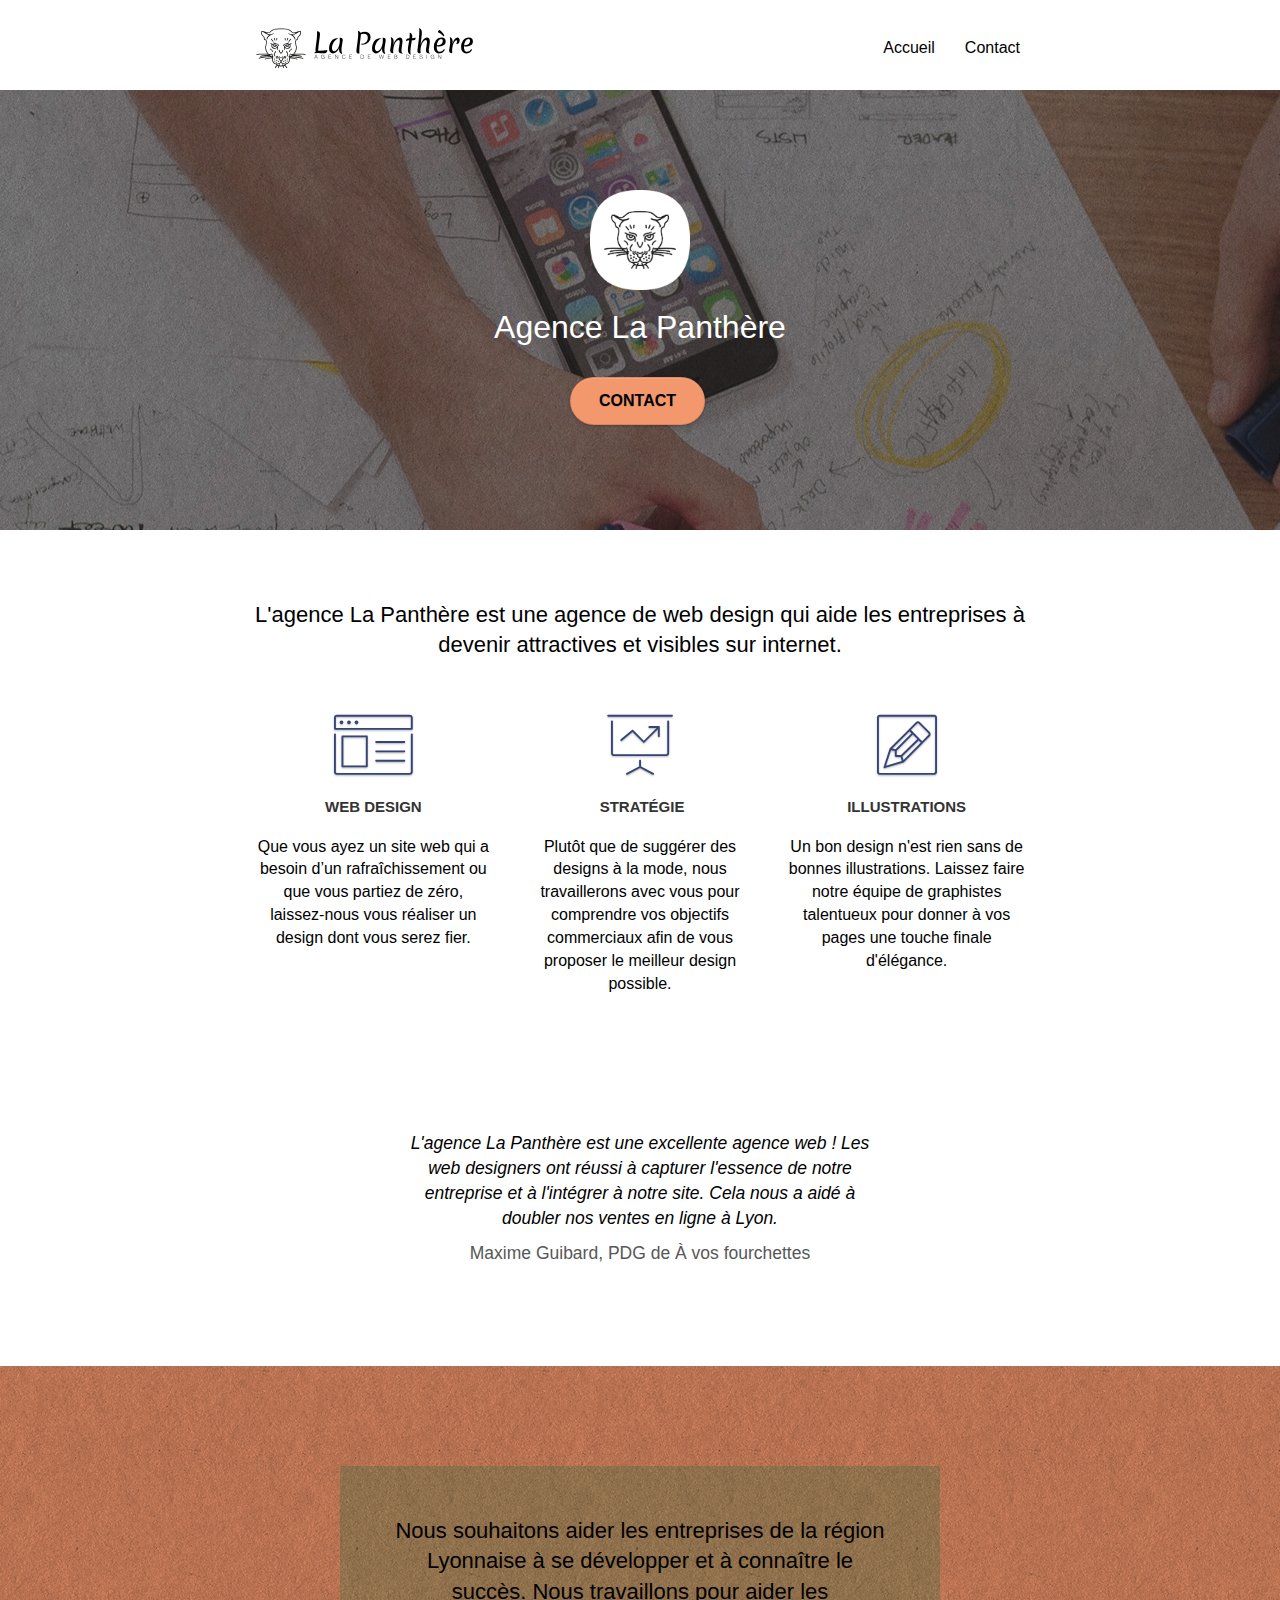
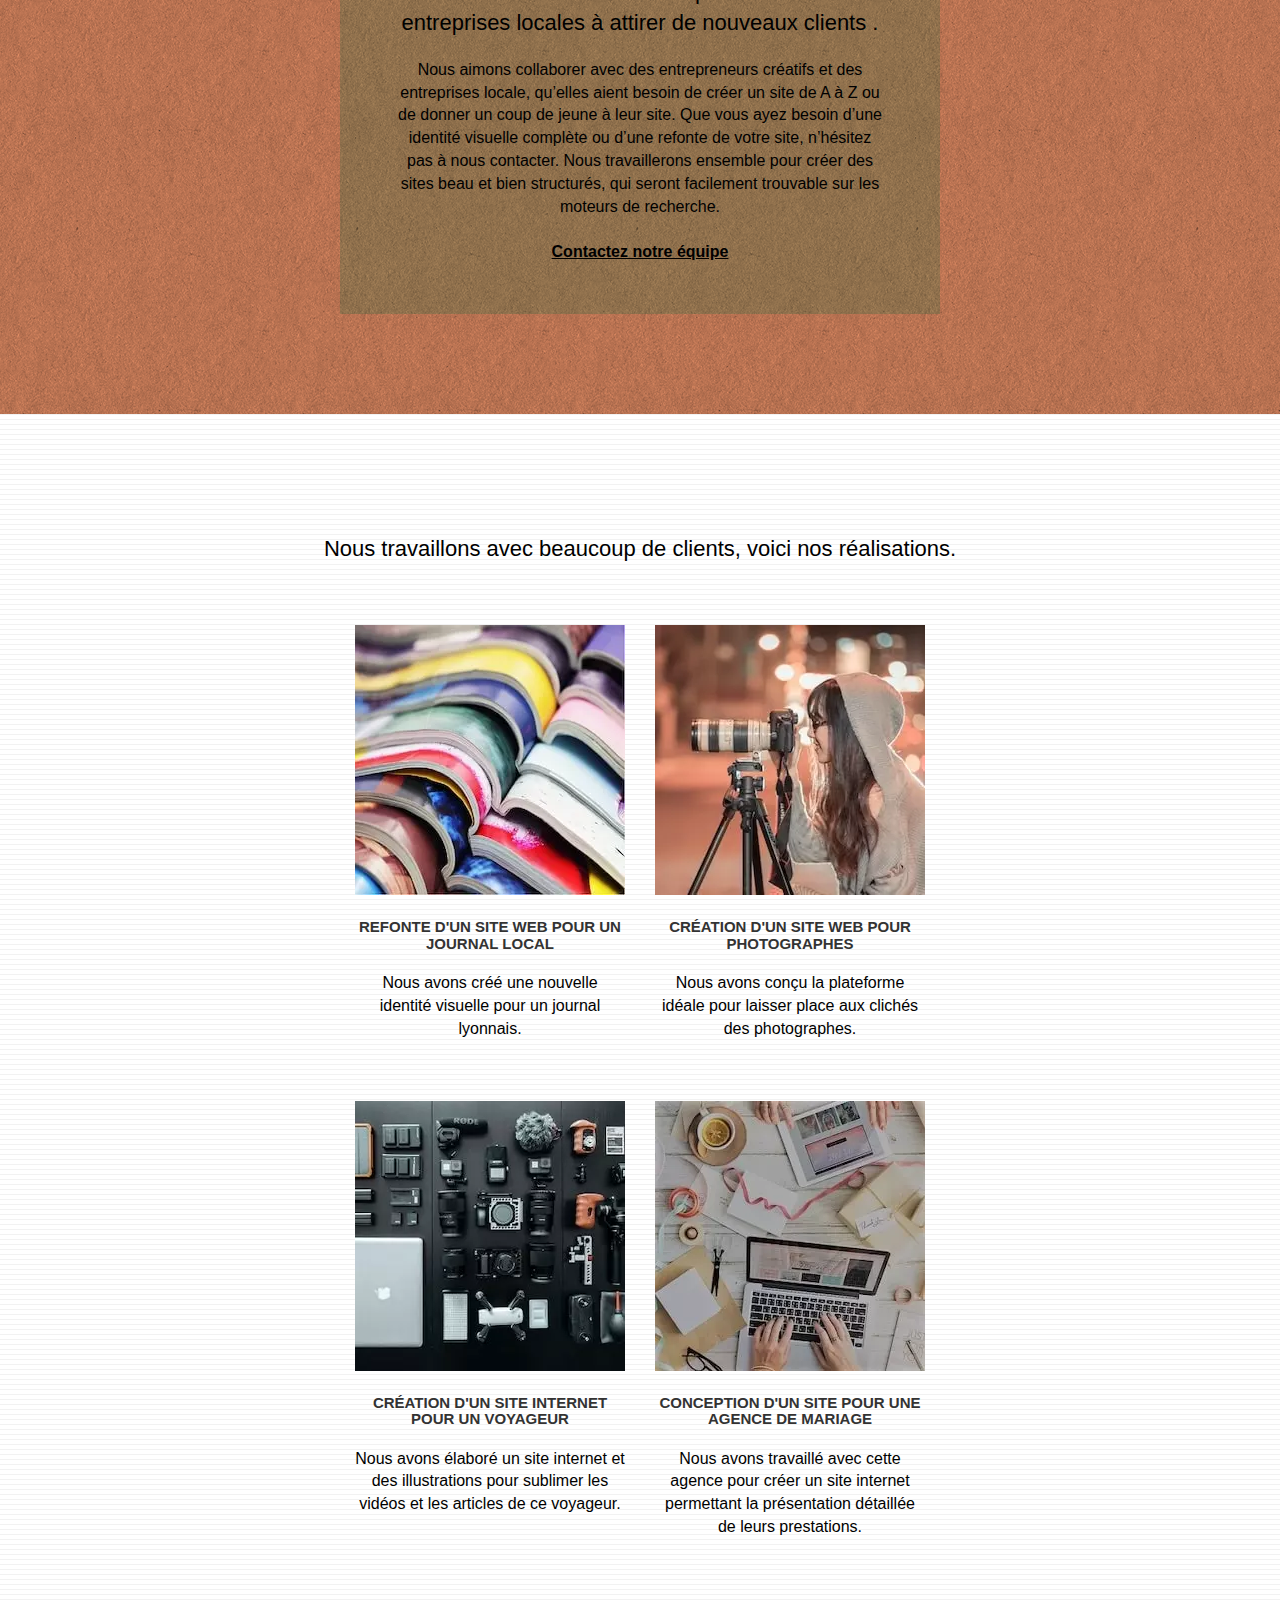
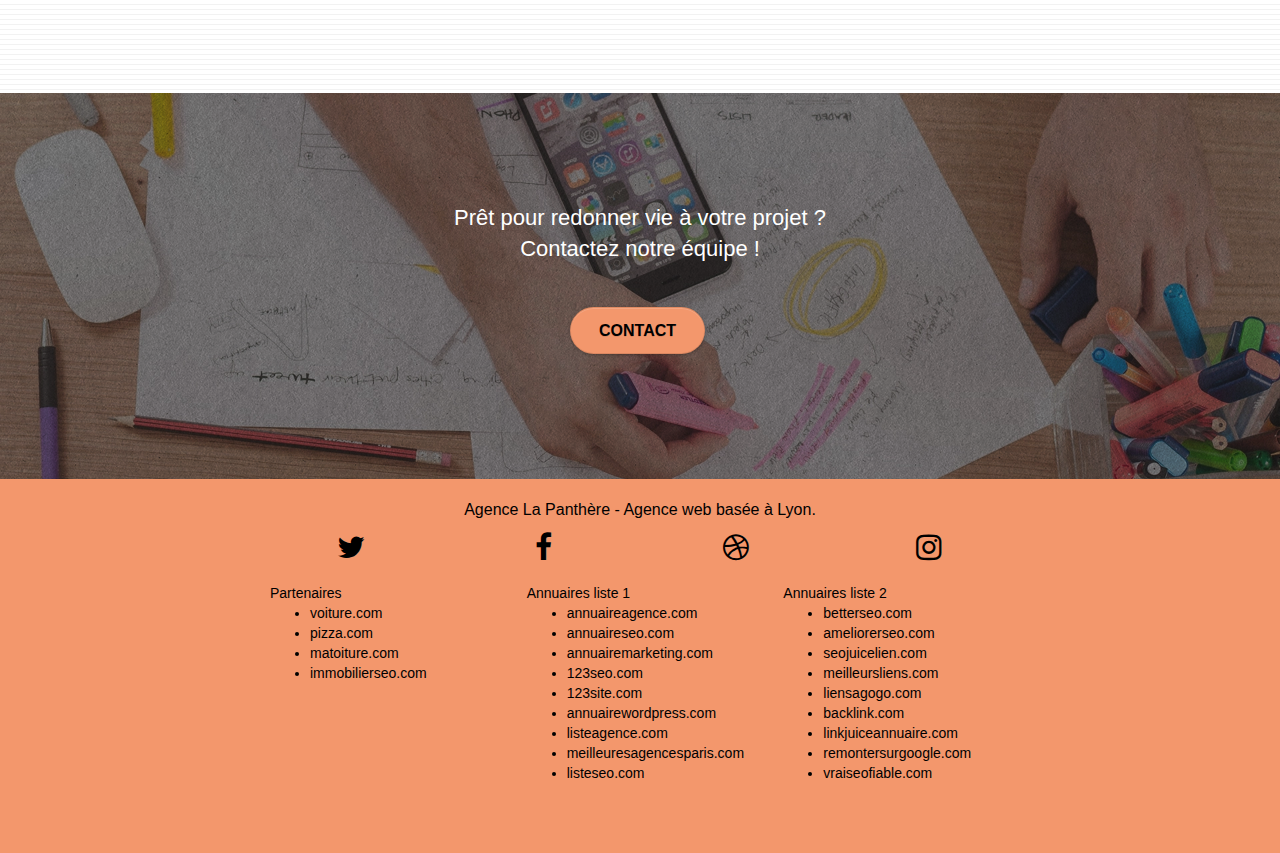
<file: index.html>
<!doctype html>
<html lang="fr">

<head>
	<meta charset="utf-8">
	<meta name="keywords"
		content="seo, google, site web, site internet, agence design paris, agence design, agence design,agence design,agence design,agence design,agence design,agence design,agence design,agence design">
	<meta name="description" content="L'entreprise de webdesign, la panthère agence située 
		à Lyon aide les entreprises à devenir attractives et visibles sur Internet.">
	<meta name="viewport" content="width=device-width, initial-scale=1.0, viewport-fit=cover">
	<link rel="shortcut icon" type="image/png" href="favicon.jpg">

	<link rel="stylesheet" type="text/css" href="./css/bootstrap.min.css">
	<link rel="stylesheet" type="text/css" href="style.min.css">
	<link rel="stylesheet" type="text/css" href="./css/font-awesome.min.css">
	<link rel="stylesheet" type="text/css" href="./css/et-line.min.css">

	<script src="./js/jquery-2.1.0.min.js" defer></script>
	<script src="./js/bootstrap.min.js" defer></script>
	<script src="./js/blocs.min.js" defer></script>
	<script src="./js/jquery.touchSwipe.min.js" defer></script>
	<script src="./js/gmaps.min.js" defer></script>

	<title>La Panthère : Entreprise webdesign Lyon</title>


	<!-- Analytics -->

	<!-- Analytics END -->

</head>

<body>
	<!-- Principal conteneur -->
	<div class="page-container">

		<!-- bloc-0 -->
		<header>
			<div class="bloc bgc-white l-bloc " id="bloc-0">
				<div class="container bloc-sm">

					<nav class="navbar row">
						<div class="navbar-header">
							<a class="navbar-brand" href="index.html"><img src="img/agence-la-panthere-monochrome.svg"
									alt="logo La Panthère" height="40" width="217" /></a>
							<button id="nav-toggle" type="button" class="ui-navbar-toggle navbar-toggle" data-toggle="collapse"
								data-target=".navbar-1">
								<span class="sr-only">Toggle navigation</span><span class="icon-bar"></span><span
									class="icon-bar"></span><span class="icon-bar"></span>
							</button>
						</div>
						<div class="collapse navbar-collapse navbar-1 special-dropdown-nav">
							<ul class="site-navigation nav navbar-nav">
								<li>
									<a href="index.html">Accueil</a>
								</li>
								<li>
								</li>
								<li>
									<a href="contact.html">Contact</a>
								</li>
							</ul>
						</div>
					</nav>
				</div>
			</div>
		</header>
		<!-- bloc-0 END -->

		<!-- bloc-1-presentation -->
		<main>
			<section>
				<div class="bloc bgc-dark-slate-blue bg-banniere d-bloc bg-t-edge bloc-bg-texture texture-paper b-parallax"
					id="bloc-1-hero">
					<div class="container bloc-lg">
						<div class="row tight-width-whitespace">
							<div class="col-sm-12">
								<img src="img/logo.webp" class="center-block image-resize-mode" height="100" width="100"
									alt="logo La Panthère" />
								<h1 class="text-center hero-bloc-text tc-white ">
									Agence La Panthère
								</h1>
								<div class="text-center">
									<a href="contact.html" class="btn btn-lg btn-clean btn-rd cta-hero btn-atomic-tangerine"
										id="cta-hero">Contact</a>
								</div>
							</div>
						</div>
					</div>
				</div>
			</section>
			<!-- bloc-1-presentation END -->

			<!-- bloc-2-services -->
			<section class="services">
				<div class="bloc bgc-white l-bloc" id="bloc-2-services">
					<div class="container bloc-md">
						<div class="row">
							<h2 class="col-sm-12 text-center">
								L'agence La Panthère est une agence de web design qui aide les entreprises à devenir attractives et
								visibles sur internet.
							</h2>
						</div>
						<div class="row voffset-lg med-width-whitespace">
							<div class="col-sm-4">
								<div class="text-center">
									<span class="et-icon-browser sm-shadow icon-dark-slate-blue icons icon-lg"></span>
								</div>
								<h3 class="mg-md text-center">
									Web design
								</h3>
								<p class="text-center ">
									Que vous ayez un site web qui a besoin d&rsquo;un rafraîchissement ou que vous partiez de zéro,
									laissez-nous vous réaliser un design dont vous serez fier.
								</p>
							</div>
							<div class="col-sm-4">
								<div class="text-center">
									<span class="et-icon-presentation sm-shadow icon-dark-slate-blue icons icon-lg"></span>
								</div>
								<h3 class="mg-md text-center">
									&nbsp;Stratégie
								</h3>
								<p class="text-center ">
									Plutôt que de suggérer des designs à la mode, nous travaillerons avec vous pour comprendre vos
									objectifs
									commerciaux afin de vous proposer le meilleur design possible.<br>
								</p>
							</div>
							<div class="col-sm-4">
								<div class="text-center">
									<span class="et-icon-edit sm-shadow icon-dark-slate-blue icons icon-lg"></span>
								</div>
								<h3 class="mg-md text-center">
									Illustrations
								</h3>
								<p class="text-center ">
									Un bon design n'est rien sans de bonnes illustrations. Laissez faire notre équipe de graphistes
									talentueux
									pour donner à vos pages une touche finale d'élégance.
								</p>
							</div>
						</div>
						<div class="row voffset-lg voffset">
							<div class="col-xs-12 col-md-8 col-md-offset-2 text-center">
								<blockquote class="custom-blockquote">
									<p>
										L'agence La Panthère est une excellente agence web ! Les web designers ont réussi à capturer
										l'essence de notre entreprise et à l'intégrer à notre site. Cela nous a aidé à doubler nos ventes en
										ligne à Lyon.
									</p>
									<cite>Maxime Guibard, PDG de À vos fourchettes</cite>
								</blockquote>
							</div>
						</div>
					</div>
				</div>
			</section>
			<!-- bloc-2-services END -->

			<!-- bloc-3-what-i-do -->
			<section class="what-i-do">
				<div class="bloc tc-white bgc-atomic-tangerine bg-presentation d-bloc bloc-bg-texture texture-paper b-parallax"
					id="bloc-3-what-i-do">
					<div class="container bloc-lg">
						<div class="row tight-width-whitespace black-background">
							<div class="col-sm-12">
								<h2 class="mg-md text-center black">
									Nous souhaitons aider les entreprises de la région Lyonnaise à se développer et à connaître le succès.
									Nous travaillons pour aider les entreprises locales à attirer de nouveaux clients .<br>
								</h2>
								<p class="text-center black">
									Nous aimons collaborer avec des entrepreneurs créatifs et des entreprises locale, qu’elles aient
									besoin
									de
									créer un site de A à Z ou de donner un coup de jeune à leur site. Que vous ayez besoin d’une identité
									visuelle complète ou d’une refonte de votre site, n’hésitez pas à nous contacter. Nous travaillerons
									ensemble pour créer des sites beau et bien structurés, qui seront facilement trouvable sur les moteurs
									de
									recherche. <br><br><a class=" bold-link" href="contact.html">Contactez notre équipe</a><br>
								</p>
							</div>
						</div>
					</div>
				</div>
			</section>
			<!-- bloc-3-what-i-do END -->

			<!-- bloc-4-portfolio -->
			<section class="portfolio">
				<div class="bloc bgc-white bg-lines-h2-bg bg-repeat l-bloc" id="bloc-4-portfolio">
					<div class="container bloc-lg">
						<div class="row">
							<div class="col-sm-12 text-center">
								<h2>Nous travaillons avec beaucoup de clients, voici nos réalisations.</h2>
							</div>
						</div>
						<div class="row tight-width-whitespace portfolio-row">
							<div class="col-sm-6">
								<a href="#" data-lightbox="img/1-min.webp" data-gallery-id="gallery-1"
									data-caption="Refonte d'un site web pour un journal local" data-frame="snapshot-lb"><img
										src="img/1-min.webp" alt="Refonte site web pour un journal local"
										class="img-responsive portfolio-thumb" /></a>
								<h3 class="mg-md text-center">
									Refonte d'un site web pour un journal local
								</h3>
								<p class="text-center">
									Nous avons créé une nouvelle identité visuelle pour un journal lyonnais.
								</p>
							</div>
							<div class="col-sm-6">
								<a href="#" data-lightbox="img/2-min.webp" data-gallery-id="gallery-1"
									data-caption="Création d'un site web pour photographes" data-frame="snapshot-lb"><img
										src="img/2-min.webp" class="img-responsive portfolio-thumb"
										alt="Création d'un site web pour photographes" /></a>
								<h3 class="mg-md text-center">
									Création d'un site web pour photographes
								</h3>
								<p class="text-center">
									Nous avons conçu la plateforme idéale pour laisser place aux clichés des photographes.
								</p>
							</div>
						</div>
						<div class="row tight-width-whitespace portfolio-row">
							<div class="col-sm-6">
								<a href="#" data-lightbox="img/3-min.webp" data-gallery-id="gallery-1"
									data-caption="Création d'un site internet pour un voyageur" data-frame="snapshot-lb"><img
										src="img/3-min.webp" class="img-responsive portfolio-thumb"
										alt="Création d'un site internet pour un voyageur" /></a>
								<h3 class="mg-md text-center">
									Création d'un site internet pour un voyageur
								</h3>
								<p class="text-center">
									Nous avons élaboré un site internet et des illustrations pour sublimer les vidéos et les articles de
									ce
									voyageur.
								</p>
							</div>
							<div class="col-sm-6">
								<a href="#" data-lightbox="img/4-min.webp" data-gallery-id="gallery-1"
									data-caption="Conception d'un site pour une agence de mariage" data-frame="snapshot-lb"><img
										src="img/4-min.webp" class="img-responsive portfolio-thumb"
										alt="Création d'un site web pour agence de mariage" /></a>
								<h3 class="mg-md text-center">
									Conception d'un site pour une agence de mariage
								</h3>
								<p class="text-center">
									Nous avons travaillé avec cette agence pour créer un site internet permettant la présentation
									détaillée
									de
									leurs prestations.
								</p>
							</div>
						</div>
					</div>
				</div>
			</section>
			<!-- bloc-4-portfolio END -->

			<!-- bloc-5-cta -->
			<section class="contact-cta">
				<div class="bloc bgc-dark-slate-blue bg-banniere d-bloc bloc-bg-texture texture-paper" id="bloc-5-cta">
					<div class="container bloc-lg">
						<div class="row">
							<div class="col-sm-12 text-center">
								<h2 class="mg-md text-center tc-white">
									Prêt pour redonner vie à votre projet ?<br>Contactez notre équipe !
								</h2>
								<a href="contact.html" class="btn btn-atomic-tangerine btn-clean btn-rd btn-lg cta-hero">Contact</a>
							</div>
						</div>
					</div>
				</div>
	</div>
	</section>
	</main>
	<!-- bloc-5-cta END -->

	<!-- Footer - bloc-8 -->
	<footer>
		<div class="bloc bgc-atomic-tangerine d-bloc" id="bloc-8">
			<div class="container bloc-sm">
				<div class="row">
					<div class="col-sm-12">
						<p class="text-center">
							Agence La Panthère - Agence web basée à Lyon.<br>
						</p>
						<div class="row row-no-gutters social">
							<div class="col-sm-3">
								<div class="text-center">
									<a class="social-twitter" aria-label="Twitter" href="index.html"><span
											class="fa fa-twitter icon-md"></span></a>
								</div>
							</div>
							<div class="col-sm-3">
								<div class="text-center">
									<a class="social-facebook" aria-label="Facebook" href="index.html"><span
											class="fa fa-facebook icon-md"></span></a>
								</div>
							</div>
							<div class="col-sm-3">
								<div class="text-center">
									<a class="social-dribble" aria-label="Dribble" href="index.html"><span
											class="fa fa-dribbble icon-md"></span></a>
								</div>
							</div>
							<div class="col-sm-3">
								<div class="text-center">
									<a class="social-instagram" aria-label="Instagram" href="index.html"><span
											class="fa fa-instagram icon-md"></span></a>
								</div>
							</div>
						</div>
						<div class="row">
							<div class="col-sm-4">
								Partenaires
								<ul>
									<li><a href="voiture.com">voiture.com</a></li>
									<li><a href="pizza.com">pizza.com</a></li>
									<li><a href="matoiture.com">matoiture.com</a></li>
									<li><a href="immobilierseo.com">immobilierseo.com</a></li>
								</ul>
							</div>
							<div class="col-sm-4">
								Annuaires liste 1
								<ul>
									<li><a href="annuaireagence.com">annuaireagence.com</a></li>
									<li><a href="annuaireseo.com">annuaireseo.com</a></li>
									<li><a href="annuairemarketing.com">annuairemarketing.com</a></li>
									<li><a href="123seoture.com">123seo.com</a></li>
									<li><a href="123site.com">123site.com</a></li>
									<li><a href="annuairewordpress.com">annuairewordpress.com</a></li>
									<li><a href="listeagence.com">listeagence.com</a></li>
									<li><a href="meilleuresagencesparis.com">meilleuresagencesparis.com</a></li>
									<li><a href="listeseo.com">listeseo.com</a></li>
								</ul>
							</div>
							<div class="col-sm-4">
								Annuaires liste 2
								<ul>
									<li><a href="betterseo.com">betterseo.com</a></li>
									<li><a href="ameliorerseo.com">ameliorerseo.com</a></li>
									<li><a href="seojuicelien.com">seojuicelien.com</a></li>
									<li><a href="meilleursliens.com">meilleursliens.com</a></li>
									<li><a href="liensagogo.com">liensagogo.com</a></li>
									<li><a href="backlink.com">backlink.com</a></li>
									<li><a href="linkjuiceannuaire.com">linkjuiceannuaire.com</a></li>
									<li><a href="remontersurgoogle.com">remontersurgoogle.com</a></li>
									<li><a href="vraiseofiable.com">vraiseofiable.com</a></li>
								</ul>
							</div>
						</div>

					</div>
				</div>
			</div>
	</footer>
	<!-- Footer - bloc-8 END -->

	</div>
	<!-- Principal conteneur END -->


</body>

</html>
</file>
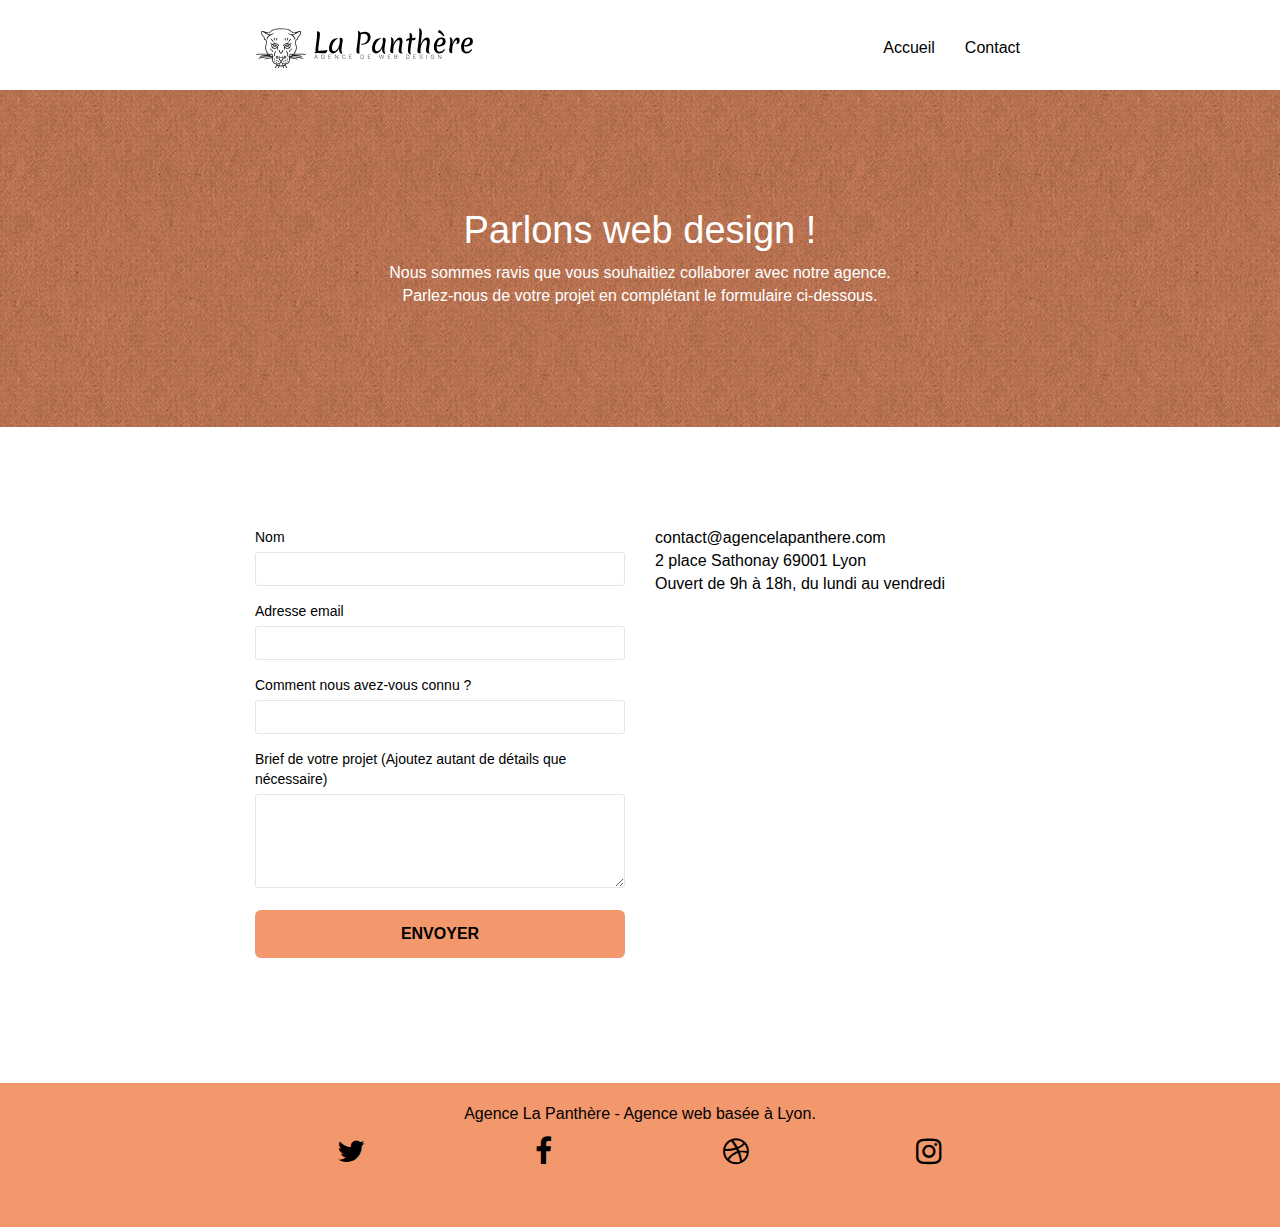
<file: contact.html>
<!doctype html>
<html lang="fr">

<head>
	<meta charset="utf-8">
	<meta name="keywords" content="">
	<meta name="description" content="Contactez l'entreprise de webdesign à Lyon La panthère pour vos projets web.">
	<meta name="viewport" content="width=device-width, initial-scale=1.0, viewport-fit=cover">
	<link rel="shortcut icon" type="image/png" href="favicon.jpg">

	<link rel="stylesheet" type="text/css" href="./css/bootstrap.min.css">
	<link rel="stylesheet" type="text/css" href="style.min.css">
	<link rel="stylesheet" type="text/css" href="./css/font-awesome.min.css">
	<link rel="stylesheet" type="text/css" href="./css/et-line.min.css">


	<script src="./js/jquery-2.1.0.min.js" defer></script>
	<script src="./js/bootstrap.min.js" defer></script>
	<script src="./js/blocs.min.js" defer></script>
	<script src="./js/jqBootstrapValidation.min.js" defer></script>
	<script src="./js/formHandler.min.js" defer></script>
	<title>Contact : La panthère Entreprise web design Lyon</title>


	<!-- Analytics -->

	<!-- Analytics END -->

</head>

<body>
	<!-- Principal conteneur -->
	<div class="page-container">

		<!-- bloc-0 -->
		<header>
			<div class="bloc bgc-white l-bloc " id="bloc-0">
				<div class="container bloc-sm">
					<nav class="navbar row">
						<div class="navbar-header">
							<a class="navbar-brand" href="index.html"><img src="img/agence-la-panthere-monochrome.svg"
									alt="logo La Panthère" height="40" width="217" /></a>
							<button id="nav-toggle" type="button" class="ui-navbar-toggle navbar-toggle" data-toggle="collapse"
								data-target=".navbar-1">
								<span class="sr-only">Toggle navigation</span><span class="icon-bar"></span><span
									class="icon-bar"></span><span class="icon-bar"></span>
							</button>
						</div>
						<div class="collapse navbar-collapse navbar-1 special-dropdown-nav">
							<ul class="site-navigation nav navbar-nav">
								<li>
									<a href="index.html">Accueil</a>
								</li>
								<li>
								</li>
								<li>
									<a href="contact.html">Contact</a>
								</li>
							</ul>
						</div>
					</nav>
				</div>
			</div>
		</header>
		<!-- bloc-0 END -->

		<!-- bloc-6 -->
		<section class="contact-banner">
			<div class="bloc bg-dots-bg bg-repeat bgc-atomic-tangerine d-bloc bloc-bg-texture texture-paper" id="bloc-6">
				<div class="container bloc-lg">
					<div class="row">
						<div class="col-sm-12">
							<h1 class="text-center hero-bloc-text tc-white">
								Parlons web design !
							</h1>
							<p class="text-center mg-lg tc-white tight-width-whitespace">
								Nous sommes ravis que vous souhaitiez collaborer avec notre agence.<br>
								Parlez-nous de votre projet en complétant le formulaire ci-dessous.
							</p>
						</div>
					</div>
				</div>
			</div>
		</section>
		<!-- bloc-6 END -->

		<!-- bloc-7 -->
		<section class="contact-form">
			<div class="bloc bgc-white l-bloc" id="bloc-7">
				<div class="container bloc-lg">
					<div class="row">
						<div class="col-sm-6">
							<form id="form_1" novalidate success-msg="Your message has been sent."
								fail-msg="Sorry it seems that our mail server is not responding, Sorry for the inconvenience!">
								<div class="form-group">
									<label for="name">
										Nom
									</label>
									<input id="name" class="form-control" type=text required />
								</div>
								<div class="form-group">
									<label for="email">
										Adresse email
									</label>
									<input id="email" class="form-control" type="email" required />
								</div>
								<div class="form-group">
									<label for="input_504">
										Comment nous avez-vous connu ?
									</label>
									<input class="form-control" type="text" required id="input_504" />
								</div>
								<div class="form-group">
									<label for="message">
										Brief de votre projet (Ajoutez autant de détails que nécessaire)<br>
									</label><textarea id="message" type="text" class="form-control" rows="4" cols="50"
										required></textarea>
								</div>
								<button class="bloc-button btn btn-lg btn-block cta-hero btn-atomic-tangerine" type="submit">
									Envoyer
								</button>
							</form>
						</div>
						<div class="col-sm-6">
							<p>
								contact@agencelapanthere.com<br>2 place Sathonay 69001 Lyon<br>Ouvert de 9h à 18h, du lundi au
								vendredi<br>
							</p>
						</div>
					</div>
				</div>
			</div>
		</section>
		<!-- bloc-7 END -->

		<!-- ScrollToTop Button 
		<a class="bloc-button btn btn-d scrollToTop" onclick="scrollToTarget('1')"><span
				class="fa fa-chevron-up"></span></a>
		ScrollToTop Button END-->


		<!-- Footer - bloc-8 -->
		<footer>
			<div class="bloc bgc-atomic-tangerine d-bloc" id="bloc-8">
				<div class="container bloc-sm">
					<div class="row">
						<div class="col-sm-12">
							<p class="text-center">
								Agence La Panthère - Agence web basée à Lyon.<br>
							</p>
							<div class="row row-no-gutters social">
								<div class="col-sm-3">
									<div class="text-center">
										<a class="social-twitter" aria-label="Twitter" href="index.html"><span
												class="fa fa-twitter icon-md"></span></a>
									</div>
								</div>
								<div class="col-sm-3">
									<div class="text-center">
										<a class="social-facebook" aria-label="Facebook" href="index.html"><span
												class="fa fa-facebook icon-md"></span></a>
									</div>
								</div>
								<div class="col-sm-3">
									<div class="text-center">
										<a class="social-dribble" aria-label="Dribble" href="index.html"><span
												class="fa fa-dribbble icon-md"></span></a>
									</div>
								</div>
								<div class="col-sm-3">
									<div class="text-center">
										<a class="social-instagram" aria-label="Instagram" href="index.html"><span
												class="fa fa-instagram icon-md"></span></a>
									</div>
								</div>
							</div>
						</div>
					</div>
				</div>
			</div>
		</footer>
		<!-- Footer - bloc-8 END -->

	</div>
	<!-- Principal conteneur END -->


</body>

</html>
</file>
<file: style.min.css>
body{margin:0;padding:0;background:#fff;overflow-x:hidden;-webkit-font-smoothing:antialiased;-moz-osx-font-smoothing:grayscale}a,button{transition:all .3s ease-in-out;outline:0!important}a:hover{text-decoration:none;cursor:pointer}#page-loading-blocs-notifaction{position:fixed;top:0;bottom:0;width:100%;z-index:100000;background:#fff url("img/pageload-spinner.gif") no-repeat center center}.bloc{width:100%;clear:both;background:50% 50% no-repeat;padding:0 50px;-webkit-background-size:cover;-moz-background-size:cover;-o-background-size:cover;background-size:cover;position:relative}.bloc .container{padding-left:0;padding-right:0}.bloc-lg{padding:100px 50px}.bloc-md{padding:50px}.bloc-sm{padding:20px 50px}.img-responsive{width:270px;height:270px}.custom-blockquote{border:none;margin-top:2em}.custom-blockquote p{font-size:1em;font-style:italic}.custom-blockquote cite{font-style:normal;color:#575757}.bg-b-edge,.bg-bl-edge,.bg-br-edge,.bg-center,.bg-l-edge,.bg-r-edge,.bg-repeat,.bg-t-edge,.bg-tl-edge,.bg-tr-edge{-webkit-background-size:auto!important;-moz-background-size:auto!important;-o-background-size:auto!important;background-size:auto!important}.bg-repeat{background:repeat}.bg-t-edge{background:top no-repeat}.bloc-bg-texture::before{content:"";background-size:2px 2px;position:absolute;top:0;bottom:0;left:0;right:0}.texture-paper::before{background:url("img/texture-paper.webp");background-size:280px 280px}.b-parallax{background-attachment:fixed}.d-bloc{color:rgba(255,255,255,.7)}.d-bloc button:hover{color:rgba(255,255,255,.9)}.d-bloc .icon-round,.d-bloc .icon-rounded,.d-bloc .icon-semi-rounded-a,.d-bloc .icon-semi-rounded-b,.d-bloc .icon-square{border-color:rgba(255,255,255,.9)}.d-bloc .divider-h span{border-color:rgba(255,255,255,.2)}.d-bloc .a-btn,.d-bloc .navbar a,.d-bloc .navbar-brand,.d-bloc a .icon-lg,.d-bloc a .icon-md,.d-bloc a .icon-sm,.d-bloc a .icon-xl,.d-bloc h1 a,.d-bloc h2 a,.d-bloc h3 a,.d-bloc h4 a,.d-bloc h5 a,.d-bloc h6 a,.d-bloc p a{color:#000}.d-bloc .a-btn:hover,.d-bloc .navbar a:hover,.d-bloc .navbar-brand:hover,.d-bloc a:hover .icon-lg,.d-bloc a:hover .icon-md,.d-bloc a:hover .icon-sm,.d-bloc a:hover .icon-xl,.d-bloc h1 a:hover,.d-bloc h2 a:hover,.d-bloc h3 a:hover,.d-bloc h4 a:hover,.d-bloc h5 a:hover,.d-bloc h6 a:hover,.d-bloc p a:hover{color:#fff}.d-bloc .navbar-toggle .icon-bar{background:#fff}.d-bloc .btn-wire,.d-bloc .btn-wire:hover{color:#fff;border-color:#fff}.d-bloc .panel{color:rgba(0,0,0,.5)}.d-bloc .panel button:hover{color:rgba(0,0,0,.7)}.d-bloc .panel icon{border-color:rgba(0,0,0,.7)}.d-bloc .panel .divider-h span{border-color:rgba(0,0,0,.1)}.d-bloc .panel .a-btn{color:rgba(0,0,0,.6)}.d-bloc .panel .a-btn:hover{color:#000}.d-bloc .panel .btn-wire,.d-bloc .panel .btn-wire:hover{color:rgba(0,0,0,.7);border-color:rgba(0,0,0,.3)}.d-bloc .panel,.l-bloc{color:rgba(0,0,0,.5)}.d-bloc .panel button:hover,.l-bloc button:hover{color:rgba(0,0,0,.7)}.l-bloc .icon-round,.l-bloc .icon-rounded,.l-bloc .icon-semi-rounded-a,.l-bloc .icon-semi-rounded-b,.l-bloc .icon-square{border-color:rgba(0,0,0,.7)}.d-bloc .panel .divider-h span,.l-bloc .divider-h span{border-color:rgba(0,0,0,.1)}.d-bloc .panel .a-btn,.l-bloc .a-btn,.l-bloc .navbar a,.l-bloc .navbar-brand,.l-bloc a .icon-lg,.l-bloc a .icon-md,.l-bloc a .icon-sm,.l-bloc a .icon-xl,.l-bloc h1 a,.l-bloc h2 a,.l-bloc h3 a,.l-bloc h4 a,.l-bloc h5 a,.l-bloc h6 a,.l-bloc p a{color:rgba(0,0,0,.6)}.d-bloc .panel .a-btn:hover,.l-bloc .a-btn:hover,.l-bloc .navbar a:hover,.l-bloc .navbar-brand:hover,.l-bloc a:hover .icon-lg,.l-bloc a:hover .icon-md,.l-bloc a:hover .icon-sm,.l-bloc a:hover .icon-xl,.l-bloc h1 a:hover,.l-bloc h2 a:hover,.l-bloc h3 a:hover,.l-bloc h4 a:hover,.l-bloc h5 a:hover,.l-bloc h6 a:hover,.l-bloc p a:hover{color:#000}.l-bloc .navbar-toggle .icon-bar{color:rgba(0,0,0,.6)}.d-bloc .panel .btn-wire,.d-bloc .panel .btn-wire:hover,.l-bloc .btn-wire,.l-bloc .btn-wire:hover{color:rgba(0,0,0,.7);border-color:rgba(0,0,0,.3)}.voffset{margin-top:30px}.voffset-lg{margin-top:80px}.row-no-gutters{margin-right:0;margin-left:0}.row.row-no-gutters>[class*=" col-"],.row.row-no-gutters>[class^=col-]{padding-right:0;padding-left:0}#bloc-1-hero h1{font-size:32px}.navbar{margin-bottom:0;z-index:1}.navbar-brand{height:40px;width:217px;padding:3px 15px;font-size:25px;font-weight:400;font-weight:600;line-height:44px}.navbar-brand img{max-height:200px;margin:0 5px 0 0;display:inline}.navbar-brand img[src$=svg]{min-width:100px}.nav-center .navbar-brand img{margin:0}.navbar .nav{padding-top:2px;margin-right:-16px;float:right;z-index:1}.nav>li{float:left;margin-top:4px;font-size:16px}.navbar-nav .open .dropdown-menu>li>a{text-align:inherit}.nav>li a:focus,.nav>li a:hover{background:0 0}.navbar-toggle{margin:10px 10px 0 0;border:0}.navbar-toggle:hover{background:0 0!important}.navbar-toggle .icon-bar{background-color:rgba(0,0,0,.5);width:26px}.nav-invert .navbar .nav{float:left}.nav-invert .navbar-brand,.nav-invert .navbar-header{float:right;position:relative;z-index:2}@media (min-width:768px){.site-navigation{position:absolute;top:50%;right:20px;transform:translate(0,-50%);-webkit-transform:translateY(-50%)}.nav>li .dropdown-menu a,.nav>li .dropdown-menu a:hover{color:#484848}.nav-invert .site-navigation{left:0;right:0}.nav-center{text-align:center}.nav-center .navbar-header{width:100%}.nav-center .nav>li,.nav-center .navbar-brand,.nav-center .navbar-header{float:none;display:inline-block}.nav-center .site-navigation{position:relative;width:100%;right:0;margin-right:0;margin-top:20px}.nav-center.mini-nav .navbar-toggle{float:none;margin:10px auto 0}}.nav>li>.dropdown a{background:0 0!important;display:block;padding:14px 15px}nav .caret{margin:0 5px}.dropdown-menu .dropdown-menu{top:-8px;left:100%}.dropdown-menu .dropmenu-flow-right{top:100%;left:0;margin-left:-1px;border-top-left-radius:0;border-top-right-radius:0}.dropdown-menu .dropdown span{border:4px solid #000;border-top-color:transparent;border-right-color:transparent;border-bottom-color:transparent;margin:6px -5px 0 0!important;float:right}.mg-md{margin-top:10px;margin-bottom:20px}.mg-lg{margin-top:10px;margin-bottom:40px}.btn{margin:0 5px 5px 0}.btn.pull-right{margin:0 0 5px 5px}.btn-d,.btn-d:focus,.btn-d:hover{color:#fff;background:rgba(0,0,0,.3)}button{outline:0!important}.btn-rd{border-radius:40px}.btn-clean{border:1px solid rgba(0,0,0,.08);border-bottom-color:rgba(0,0,0,.1);text-shadow:0 1px 0 rgba(0,0,1,.1);box-shadow:0 1px 3px rgba(0,0,1,.25),inset 0 1px 0 0 rgba(255,255,255,.15)}.icon-md{font-size:30px!important}.icon-lg{font-size:60px!important}.sm-shadow{text-shadow:0 1px 2px rgba(0,0,0,.3)}.panel-sq,.panel-sq .panel-footer,.panel-sq .panel-heading{border-radius:0}.panel-rd{border-radius:30px}.panel-rd .panel-heading{border-radius:29px 29px 0 0}.panel-rd .panel-footer{border-radius:0 0 29px 29px}.form-control{border-color:rgba(0,0,0,.1);box-shadow:none}.scrollToTop{width:40px;height:40px;position:fixed;bottom:20px;right:20px;opacity:0;z-index:500;transition:all .3s ease-in-out}.scrollToTop span{margin-top:6px}.showScrollTop{font-size:14px;opacity:1}a[data-lightbox]{position:relative;display:block;text-align:center}a[data-lightbox]:hover::before{content:"+";font-family:HelveticaNeue-Light,"Helvetica Neue Light","Helvetica Neue",Helvetica,Arial;font-size:32px;width:50px;height:50px;margin-left:-25px;border-radius:50%;background:rgba(0,0,0,.6);color:#fff;font-weight:100;z-index:1;position:absolute;top:50%;transform:translateY(-50%);-webkit-transform:translateY(-50%)}a[data-lightbox]:hover img{opacity:.6;-webkit-animation-fill-mode:none;animation-fill-mode:none}#lightbox-modal{display:flex;align-items:center}#lightbox-modal .modal-dialog{width:90%;max-width:900px;margin:0 auto 0}#lightbox-modal .modal-dialog img{max-height:90vh;margin:0 auto}.lightbox-caption{padding:20px;color:#fff;background:rgba(0,0,0,.5);position:absolute;left:15px;right:15px;bottom:5px}.close-lightbox{color:#fff;font-size:30px;position:absolute;top:20px;right:20px;z-index:20;background:rgba(0,0,0,.5);border:none;line-height:30px;padding:0 9px 5px;opacity:.3}.close-lightbox:hover,.next-lightbox:hover,.prev-lightbox:hover{opacity:1;color:#fff}.next-lightbox,.prev-lightbox{font-size:20px;color:rgba(255,255,255,.9);background:rgba(0,0,0,.5);transition:all .2s ease-in-out;position:absolute;top:45%;z-index:1;opacity:.4}.next-lightbox{padding:6px 8px 1px 13px;right:25px}.prev-lightbox{padding:6px 13px 1px 10px;left:25px}.snapshot-lb .modal-body{padding-bottom:45px}.snapshot-lb .lightbox-caption{padding:0;color:rgba(0,0,0,.5);background:0 0}.btn,a,h1,h2,h3,h4,h5,h6,label,p{font-family:helvetica;font-weight:400;color:#000!important}.container{max-width:1000px}.hero-bloc-text{font-size:38px}.hero-bloc-text-sub{font-size:36px}.statement-bloc-text{line-height:26px;font-style:italic;font-size:20px;text-align:center;font-weight:lighter;max-width:520px;margin:auto auto auto auto}p{font-size:16px}.tight-width-whitespace{max-width:600px;margin:auto auto auto auto}.h1{font-size:20px;font-family:"Open Sans"}.cta-hero{margin-top:22px;color:#fff!important;text-transform:uppercase;padding:12px 28px 12px 28px;font-size:16px;font-weight:700}.social-dribble,.social-instagram,.social-twitter{max-width:400px;margin:auto auto 10px auto}h2{font-size:22px;line-height:1.4em}h3{font-size:15px;text-transform:uppercase;font-weight:700;color:#333!important}.med-width-whitespace{max-width:800px;margin:auto auto auto auto;box-shadow:0 0 0 #000}h1{color:#333!important}h4{color:#333!important}.icons{margin-bottom:14px;margin-top:24px}.white{color:#fff!important}.black{color:#000!important}.portfolio-thumb{margin-bottom:24px}.portfolio-row{margin-bottom:44px;margin-top:50px}.avatar{box-shadow:0 4px 9px rgba(0,0,0,.3)}.black-background{background-color:rgba(165,147,99,.7);padding:40px 40px 40px 40px}.bold-link{font-weight:900;text-decoration:underline!important}.bgc-white{background-color:#fff}.bgc-dark-slate-blue{background-color:#364577}.bgc-atomic-tangerine{background-color:#f3976c}.tc-white{color:#fff!important}.btn-atomic-tangerine{background:#f3976c;color:#000!important}.btn-atomic-tangerine:hover{background:#c27956!important;color:#fff!important}.ltc-white{color:#fff!important}.ltc-white:hover{color:#ccc!important}.ltc-atomic-tangerine{color:#f3976c!important}.ltc-atomic-tangerine:hover{color:#c27956!important}.icon-dark-slate-blue{color:#364577!important;border-color:#364577!important}.bg-dots-bg{background-image:url("img/dots-bg.webp")}.bg-lines-h2-bg{background-image:url("img/lines-h2-bg.webp")}.bg-banniere{background-image:url("img/agence-la-panthere.webp");width:auto;height:auto}.bg-presentation{background-image:url("img/image-de-presentation-min.webp");width:auto;height:auto}@media (max-width:1024px){.bloc{padding-left:20px;padding-right:20px}.bloc-tile-2.full-width-bloc .container,.bloc-tile-3.full-width-bloc .container,.bloc-tile-4.full-width-bloc .container,.bloc.full-width-bloc{padding-left:0;padding-right:0}}@media (max-width:992px) and (min-width:768px){.navbar .nav{max-width:80%}.nav-center.navbar .nav{max-width:100%}}@media only screen and (min-device-width:768px) and (max-device-width:1024px) and (orientation:landscape){.b-parallax{background-attachment:scroll}}@media only screen and (min-device-width:1024px) and (max-device-width:1366px) and (-webkit-min-device-pixel-ratio:1.5){.b-parallax{background-attachment:scroll}}@media (max-width:991px){.container{width:100%}.b-parallax{background-attachment:scroll}#hero-bloc,.page-container{overflow-x:hidden;position:relative}.bloc{padding-left:constant(safe-area-inset-left);padding-right:constant(safe-area-inset-right)}.bloc-group,.bloc-group .bloc{display:block;width:100%}.bloc-fill-screen .fill-bloc-bottom-edge,.bloc-fill-screen .fill-bloc-top-edge{padding:0 20px;padding-left:constant(safe-area-inset-left);padding-right:constant(safe-area-inset-right)}}@media (max-width:767px){.page-container{overflow-x:hidden;position:relative}#disqus_thread,h1,h2,h3,h4,h5,h6,p{padding-left:10px!important;padding-right:10px!important}.b-parallax{background-attachment:scroll}.navbar .nav{padding-top:0;border-top:1px solid rgba(0,0,0,.2);float:none!important}.navbar.row{margin-left:0;margin-right:0}.site-navigation{position:inherit;transform:none;-webkit-transform:none;-ms-transform:none}.nav>li{margin-top:0;border-bottom:1px solid rgba(0,0,0,.1);background:rgba(0,0,0,.05);text-align:left;padding-left:15px;width:100%}.nav>li:hover{background:rgba(0,0,0,.08)}.dropdown .dropdown a .caret{float:none;margin:5px 0 0 10px!important;border:4px solid #000;border-bottom-color:transparent;border-right-color:transparent;border-left-color:transparent}#hero-bloc .navbar .nav{background:rgba(0,0,0,.8)}#hero-bloc .navbar .nav a{color:rgba(255,255,255,.6)}.hero{padding:50px 0}.hero-nav{left:-1px;right:-1px}.navbar-collapse{padding:0;overflow-x:hidden;-webkit-box-shadow:none;box-shadow:none}.navbar-brand img{max-height:40px;width:auto}.nav-invert .navbar-header{float:none;width:100%}.nav-invert .navbar-toggle{float:left;margin-left:10px}.bloc{padding-left:0;padding-right:0}.bloc-lg,.bloc-xl,.bloc-xxl{padding:40px 0}.bloc-md,.bloc-sm{padding-left:0;padding-right:0}.bloc-fill-screen .fill-bloc-bottom-edge,.bloc-fill-screen .fill-bloc-top-edge,.bloc-tile-2 .container,.bloc-tile-3 .container,.bloc-tile-4 .container{padding-left:0;padding-right:0}.a-block{padding:0 10px}.btn-dwn{display:none}.voffset{margin-top:5px}.voffset-md{margin-top:20px}.voffset-lg{margin-top:30px}form{padding:5px}.close-lightbox{display:inline-block}.blocsapp-device-iphone5{background-size:216px 425px;padding-top:60px;width:216px;height:425px}.blocsapp-device-iphone5 img{width:180px;height:320px}}@media (max-width:400px){.bloc{padding-left:0;padding-right:0}}@media (max-width:767px){.bloc-mob-center-text{text-align:center}}
</file>
